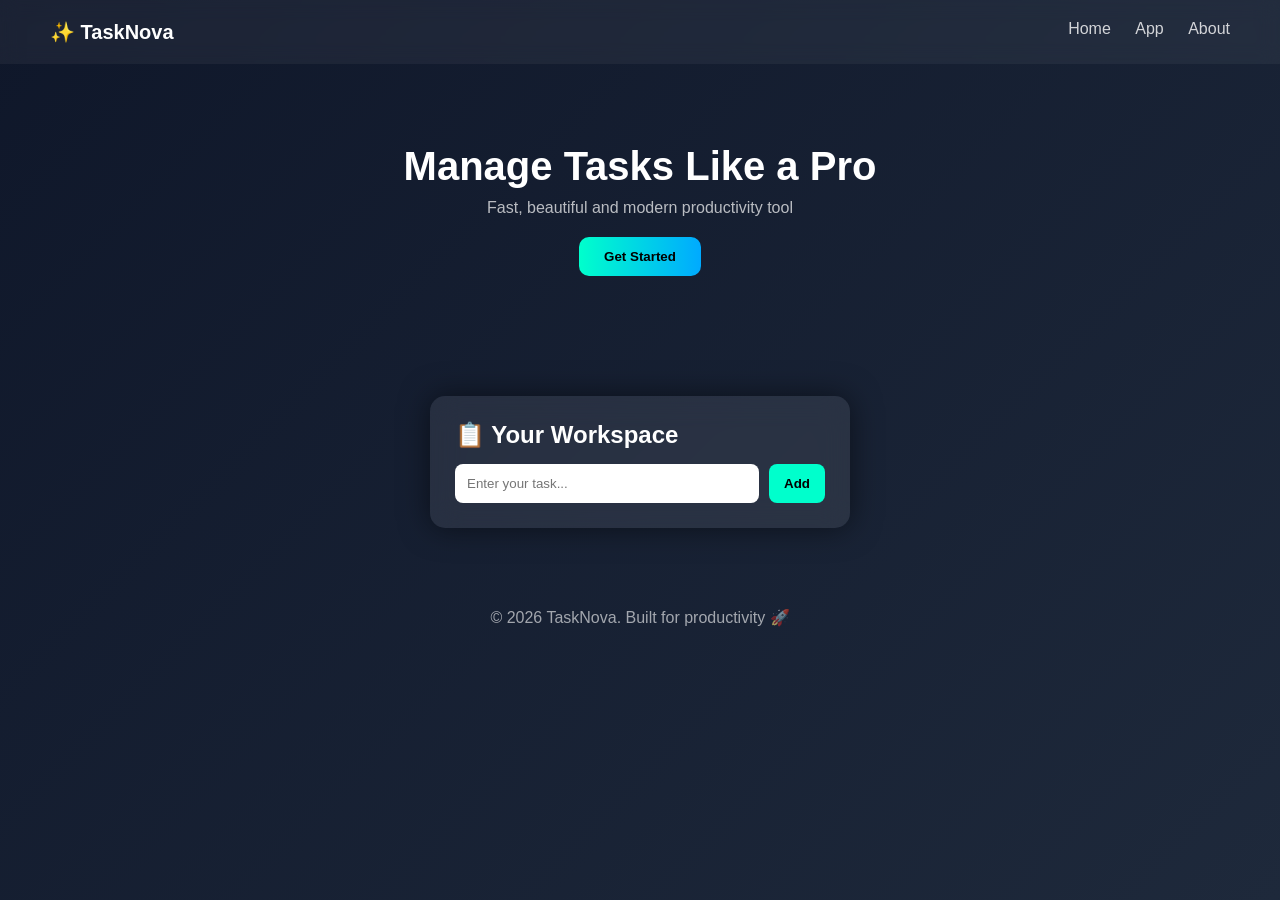
<file: index.html>
<!DOCTYPE html>
<html lang="en">
<head>
  <meta charset="UTF-8">
  <title>TaskNova - Digital Task Manager</title>
  <link rel="stylesheet" href="style.css">
</head>
<body>

<header>
  <div class="logo">✨ TaskNova</div>
  <nav>
    <a href="#">Home</a>
    <a href="#app">App</a>
    <a href="#about">About</a>
  </nav>
</header>

<section class="hero">
  <h1>Manage Tasks Like a Pro</h1>
  <p>Fast, beautiful and modern productivity tool</p>
  <button class="btn">Get Started</button>
</section>

<section id="app" class="card">
  <h2>📋 Your Workspace</h2>

  <div class="input-box">
    <input id="taskInput" placeholder="Enter your task..." />
    <button onclick="addTask()">Add</button>
  </div>

  <ul id="taskList"></ul>
</section>

<footer>
  <p>© 2026 TaskNova. Built for productivity 🚀</p>
</footer>

<script src="script.js"></script>
</body>
</html>
</file>
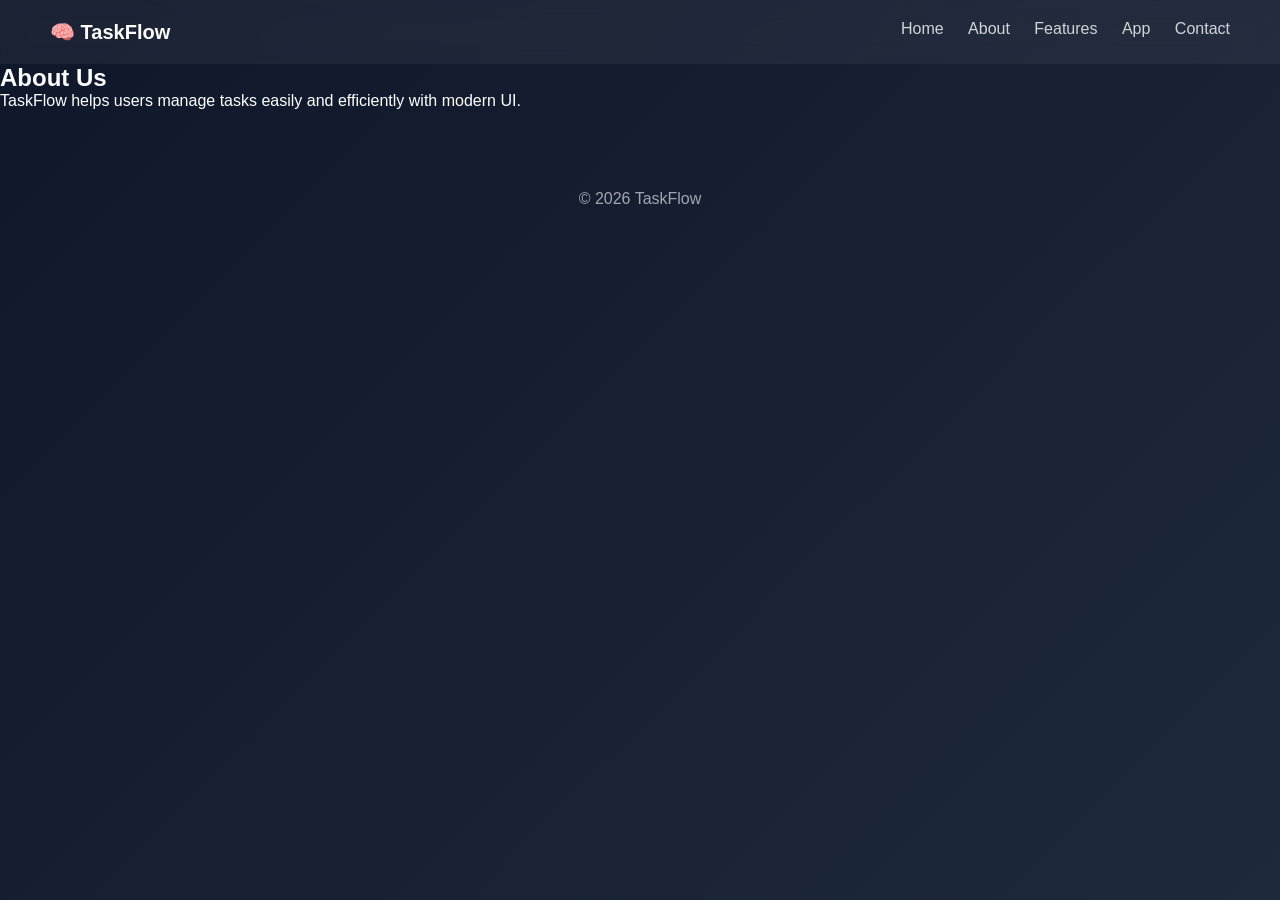
<file: about.html>
<!DOCTYPE html>
<html lang="en">
<head>
  <meta charset="UTF-8">
  <title>About TaskFlow</title>
  <link rel="stylesheet" href="style.css">
</head>
<body>

<header>
  <div class="logo">🧠 TaskFlow</div>
  <nav>
    <a href="index.html">Home</a>
    <a href="about.html">About</a>
    <a href="features.html">Features</a>
    <a href="app.html">App</a>
    <a href="contact.html">Contact</a>
  </nav>
</header>

<section class="page">
  <h2>About Us</h2>
  <p>TaskFlow helps users manage tasks easily and efficiently with modern UI.</p>
</section>

<footer>© 2026 TaskFlow</footer>

</body>
</html>
</file>
<file: style.css>
* {
  margin: 0;
  padding: 0;
  box-sizing: border-box;
  font-family: "Segoe UI", sans-serif;
}

body {
  background: linear-gradient(135deg, #0f172a, #1e293b);
  color: white;
  min-height: 100vh;
}

/* HEADER */
header {
  display: flex;
  justify-content: space-between;
  padding: 20px 50px;
  background: rgba(255,255,255,0.05);
  backdrop-filter: blur(10px);
  position: sticky;
  top: 0;
}

.logo {
  font-size: 20px;
  font-weight: bold;
}

nav a {
  color: white;
  margin-left: 20px;
  text-decoration: none;
  opacity: 0.8;
}

nav a:hover {
  opacity: 1;
}

/* HERO */
.hero {
  text-align: center;
  padding: 80px 20px;
}

.hero h1 {
  font-size: 40px;
}

.hero p {
  opacity: 0.7;
  margin-top: 10px;
}

.btn {
  margin-top: 20px;
  padding: 12px 25px;
  border: none;
  background: linear-gradient(90deg, #00ffcc, #00aaff);
  color: black;
  font-weight: bold;
  border-radius: 10px;
  cursor: pointer;
  transition: 0.3s;
}

.btn:hover {
  transform: scale(1.05);
}

/* CARD */
.card {
  width: 420px;
  margin: auto;
  margin-top: 40px;
  padding: 25px;
  background: rgba(255,255,255,0.08);
  backdrop-filter: blur(15px);
  border-radius: 15px;
  box-shadow: 0 0 30px rgba(0,0,0,0.5);
}

.input-box {
  display: flex;
  gap: 10px;
  margin-top: 15px;
}

input {
  flex: 1;
  padding: 12px;
  border: none;
  border-radius: 8px;
  outline: none;
}

button {
  padding: 12px 15px;
  border: none;
  border-radius: 8px;
  background: #00ffcc;
  cursor: pointer;
  font-weight: bold;
}

li {
  margin-top: 12px;
  padding: 10px;
  background: rgba(255,255,255,0.1);
  border-radius: 10px;
  display: flex;
  justify-content: space-between;
  transition: 0.3s;
}

li:hover {
  transform: translateX(5px);
}

/* FOOTER */
footer {
  text-align: center;
  padding: 30px;
  margin-top: 50px;
  opacity: 0.6;
}
</file>
